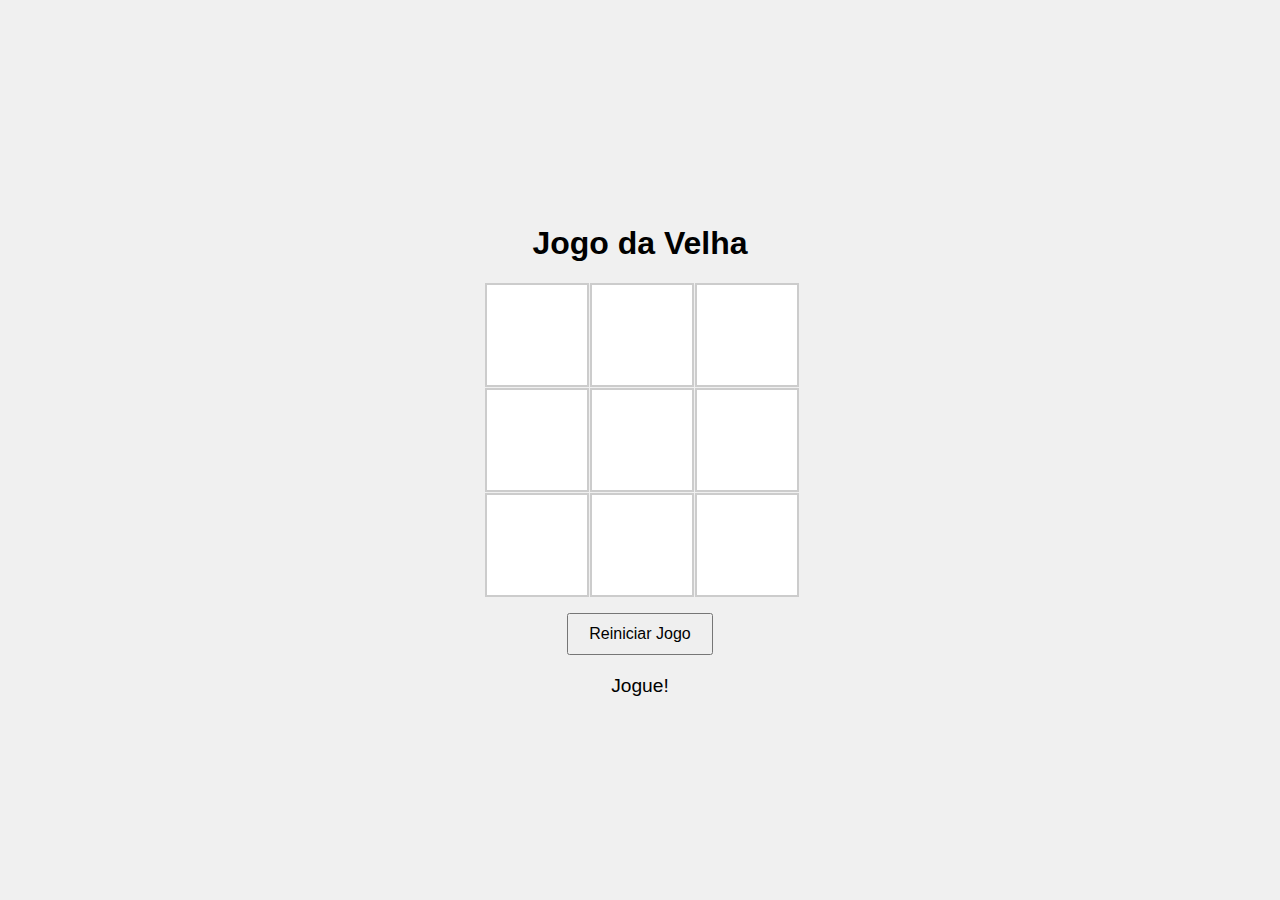
<file: public/Jogo/index.html>
<!DOCTYPE html>
<html lang="en">
<head>
    <meta charset="UTF-8">
    <meta name="viewport" content="width=device-width, initial-scale=1.0">
    <title>Jogo da Velha</title>
    <link rel="stylesheet" href="style.css">
</head>
<body>
    <div class="container">
        <h1>Jogo da Velha</h1>
        <div class="game-board" id="game-board">
            <div class="cell" data-cell></div>
            <div class="cell" data-cell></div>
            <div class="cell" data-cell></div>
            <div class="cell" data-cell></div>
            <div class="cell" data-cell></div>
            <div class="cell" data-cell></div>
            <div class="cell" data-cell></div>
            <div class="cell" data-cell></div>
            <div class="cell" data-cell></div>
        </div>
        <button id="resetButton">Reiniciar Jogo</button>
        <div class="status" id="status">Jogue!</div>
    </div>
    <script src="../Jogo/index.js"></script>
</body>
</html>
</file>
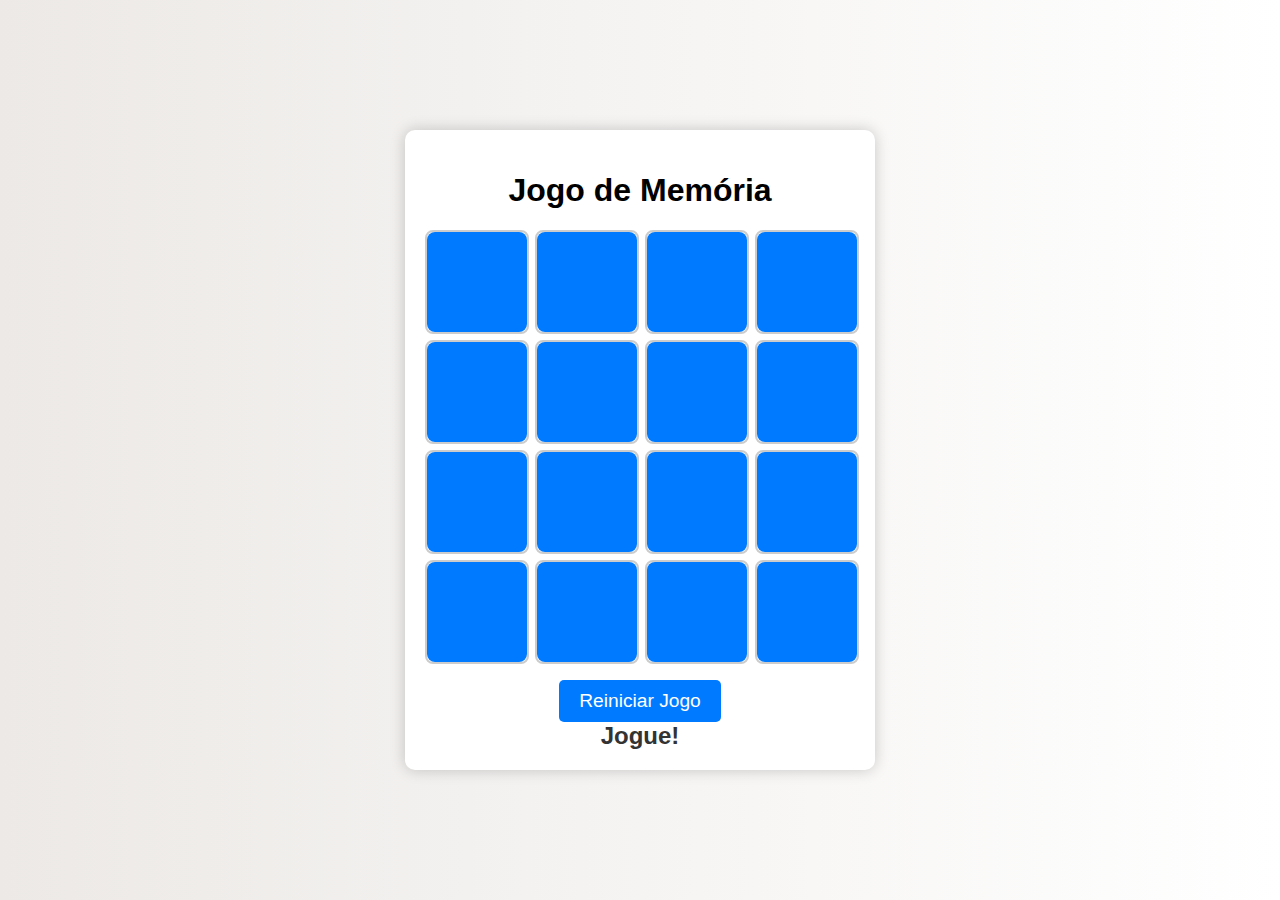
<file: public/Jogo2/index.html>
<!DOCTYPE html>
<html lang="en">
<head>
    <meta charset="UTF-8">
    <meta name="viewport" content="width=device-width, initial-scale=1.0">
    <title>Jogo de Memória</title>
    <link rel="stylesheet" href="style.css">
</head>
<body>
    <div class="game-container">
        <h1>Jogo de Memória</h1>
        <div class="game-board" id="game-board"></div>
        <button id="resetButton">Reiniciar Jogo</button>
        <div class="status" id="status">Jogue!</div>
    </div>
    <script src="../Jogo2/index.js"></script>
</body>
</html>
</file>
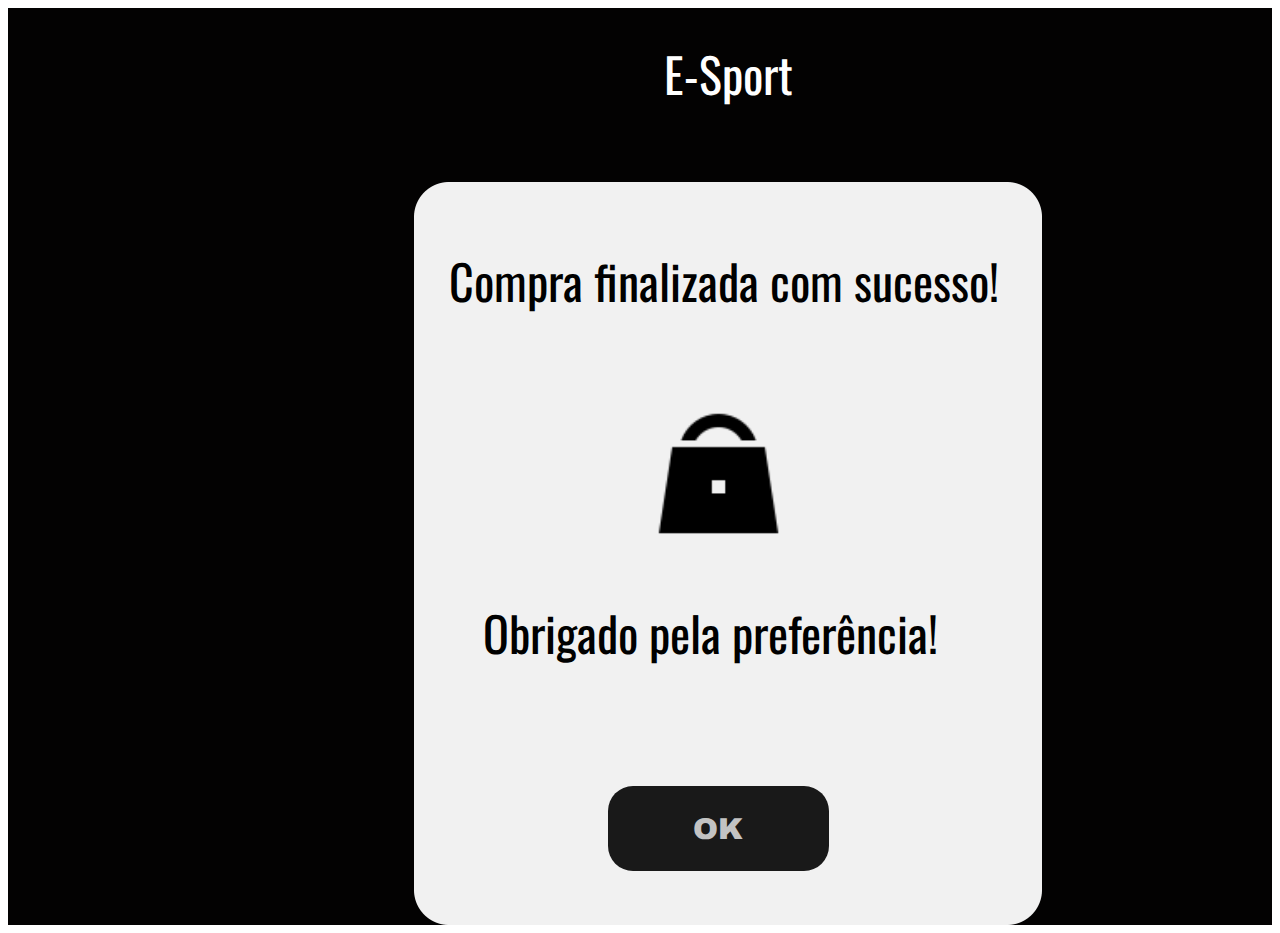
<file: public/Loja_Esport/Tela de compra/index.html>
<!DOCTYPE html>
<html lang="PT">

<head>
  <meta charset="UTF-8" />
  <meta name="viewport" content="width=device-width, initial-scale=1.0" />
  <title>Tela de Compra</title>
  <link rel="stylesheet" href="https://fonts.googleapis.com/css2?family=Oxygen:wght@700&display=swap" />
  <link rel="stylesheet" href="https://fonts.googleapis.com/css2?family=Oswald:wght@400&display=swap" />
  <link rel="stylesheet" href="https://fonts.googleapis.com/css2?family=Archivo:wght@900&display=swap" />
  <link rel="stylesheet" href="index.css" />
</head>

<body>
  <div class="main-container">
    <span class="e-sport">E-Sport</span>
    <div class="flex-row-b">
      <div class="nba-logo">
        <div class="vector"></div>
      </div>
      <span class="nba">NBA</span>
      <div class="rectangle">
        <span class="success-message">Compra finalizada com sucesso!</span>
        <div class="red-purse"></div>
        <span class="thank-you">Obrigado pela preferência!</span>
        <button class="rectangle-button">
          <a href="../TelaOFC/index.html">
          <span class="ok-span">OK</span>
        </a>
        </button>
      </div>
    </div>
  </div>
</body>

</html>
</file>
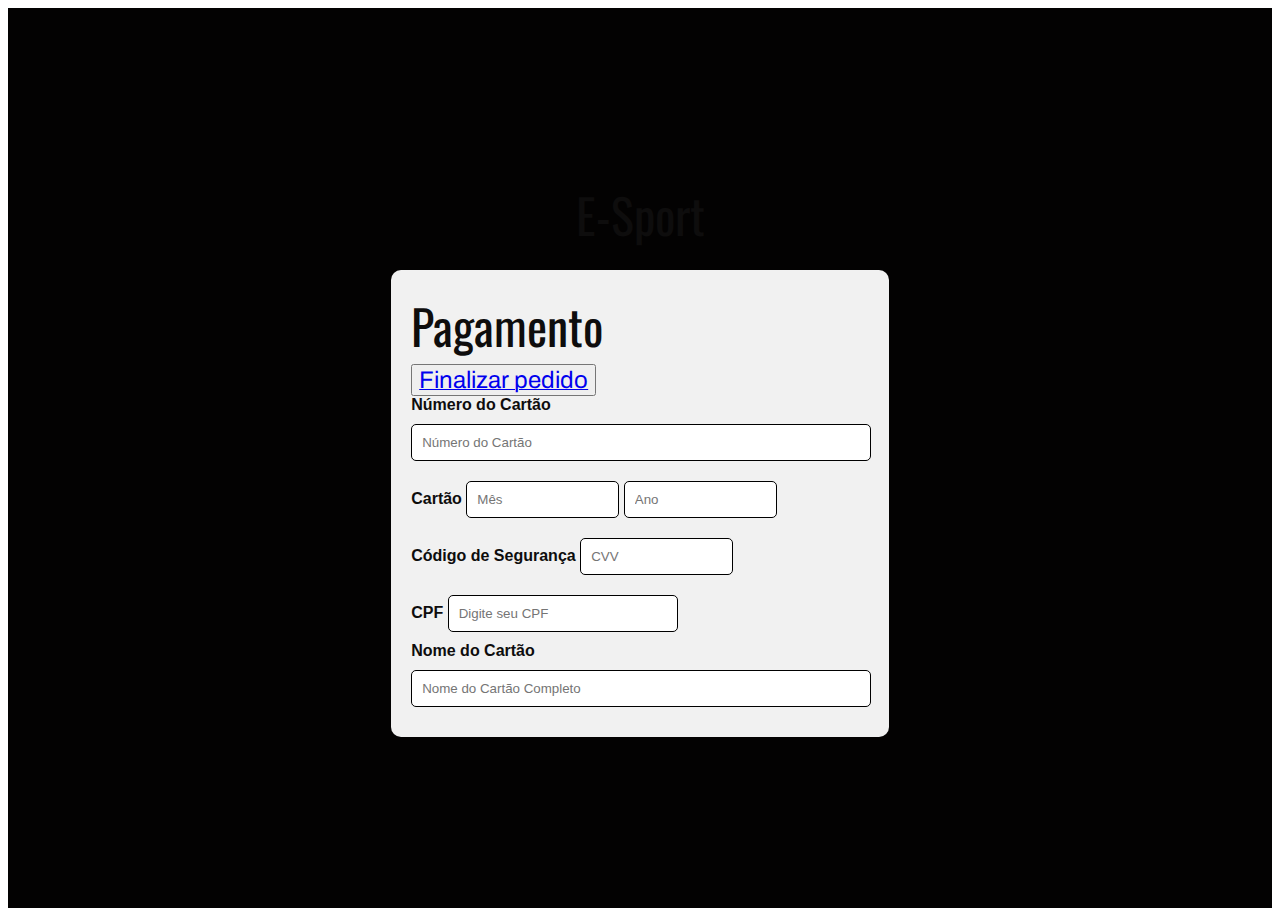
<file: public/Loja_Esport/Tela de pagamento-l/index.html>
<!DOCTYPE html>
<html lang="en">

<head>
    <meta charset="UTF-8" />
    <meta name="viewport" content="width=device-width, initial-scale=1.0" />
    <title>Tela de Pagamento</title>
    <link rel="stylesheet" href="https://fonts.googleapis.com/css2?family=Oxygen:wght@700&display=swap" />
    <link rel="stylesheet" href="https://fonts.googleapis.com/css2?family=Oswald:wght@400&display=swap" />
    <link rel="stylesheet" href="https://fonts.googleapis.com/css2?family=Mukta:wght@275;700&display=swap" />
    <link rel="stylesheet" href="https://fonts.googleapis.com/css2?family=Archivo:wght@900&display=swap" />
    <link rel="stylesheet" href="index.css" />
</head>

<body>
    <div class="main-container">
        <span class="e-sport">E-Sport</span>
        <div class="flex-row-ccc">
            <div class="rectangle">
                <div class="flex-row-f">
                    <span class="pagamento">Pagamento</span>
                    <span class="pagamento-cartao-credito"></span>
                    <div class="vector-1"></div>
                </div>
                <button class="rectangle-2">
                    <a href="../Tela de compra/index.html">
                        <span class="finalizar-pedido">Finalizar pedido</span>
                    </a>


                </button>
                <div class="flex-row-f-3">
                    <div class="line"></div>
                    <div class="line-4"></div>
                    <div class="line-5"></div>
                    <div class="rectangle-6">
                        <span class="numero-do-cartao"> <strong> Número do Cartão </strong></span>
                        <input type="text" class="input-cartao" placeholder="Número do Cartão">
                    </div>
                    <div class="b-a-bdfe"></div>
                    <span class="data-validade-cartao"><strong> Cartão </strong> </span>
                    <input type="text" class="input-mes" placeholder="Mês" maxlength="2">
                    <input type="text" class="input-ano" placeholder="Ano" maxlength="2">
                    <br>
                    <span class="codigo-seguranca"><strong> Código de Segurança </strong></span>
                    <input type="text" class="input-cvv" placeholder="CVV" maxlength="3">
                    <br>
                    <span class="cpf"><strong> CPF </strong></span>
                    <input type="text" class="input-cpf" placeholder="Digite seu CPF">
                </div>
                <div class="flex-row-fcca">
                    <span class="nome-cartao"> <strong> Nome do Cartão </strong> </span>
                    <input type="text" class="input-nome-cartao" placeholder="Nome do Cartão Completo">
                </div>
                <div class="flex-row-bb">

                    </button>
                </div>
            </div>
        </div>
    </div>
</body>

</html>
</file>
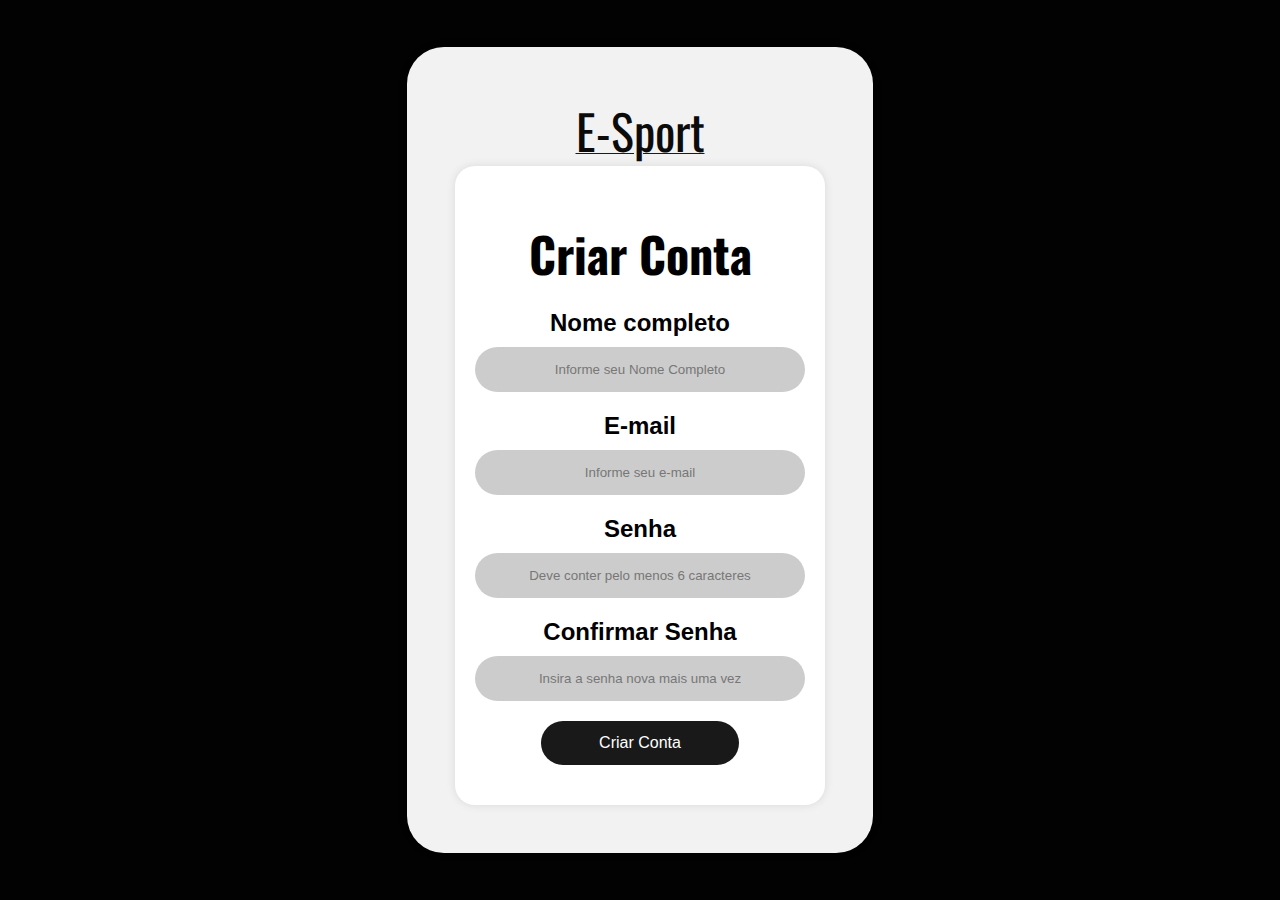
<file: public/Loja_Esport/TelaCriarConta/index.html>
<!DOCTYPE html>

<html lang="PT">

<head>

  <meta charset="UTF-8" />

  <meta name="viewport" content="width=device-width, initial-scale=1.0" />

  <title>Tela de Criar Conta</title>

  <link rel="stylesheet" href="https://fonts.googleapis.com/css2?family=Oxygen:wght@700&display=swap" />

  <link rel="stylesheet" href="https://fonts.googleapis.com/css2?family=Oswald:wght@400&display=swap" />

  <link rel="stylesheet" href="https://fonts.googleapis.com/css2?family=Mukta:wght@275&display=swap" />

  <link rel="stylesheet" href="https://fonts.googleapis.com/css2?family=Archivo:wght@900&display=swap" />

  <link rel="stylesheet" href="index.css" />

</head>

<body>

  <div class="container">

    <a href="../TelaOFC/index.html">

      <span class="e-sport">E-Sport</span>

    </a>

    <div class="form-container">

      <h1>Criar Conta</h1>

      <label for="fullname">Nome completo</label>

      <input type="text" id="fullname" name="fullname" placeholder="Informe seu Nome Completo" />

      <label for="email">E-mail</label>

      <input type="email" id="email" name="email" placeholder="Informe seu e-mail" />

      <label for="password">Senha</label>

      <input type="password" id="password" name="password" placeholder="Deve conter pelo menos 6 caracteres" />

      <label for="confirm-password">Confirmar Senha</label>

      <input type="password" id="confirm-password" name="confirm-password"
        placeholder="Insira a senha nova mais uma vez" />

      <br>
      <a href="../TelaLogin/index.html"> 
      <button class="submit-button" onclick="register()">Criar Conta</button>
    </a>
    </div>

  </div>

  <script>

    function register() {

      const fullname = document.getElementById('fullname').value;

      const email = document.getElementById('email').value;

      const password = document.getElementById('password').value;

      const confirmPassword = document.getElementById('confirm-password').value;

      if (password !== confirmPassword) {

        alert('As senhas não coincidem!');

        return;

      }

      fetch('/register', {

        method: 'POST',

        headers: {

          'Content-Type': 'application/json',

        },

        body: JSON.stringify({ name: fullname, email, passwordHash: password, token: '' }),

      })

        .then(response => response.json())

        .then(data => {

          if (data.message === 'Usuário registrado com sucesso') {

            alert('Usuário registrado com sucesso');

            // Redirecionar para a página de login ou outra página

          } else {

            alert(data.message || 'Erro ao registrar');

          }

        })

        .catch((error) => {

          console.error('Erro:', error);

        });

    }

  </script>

</body>

</html>
</file>
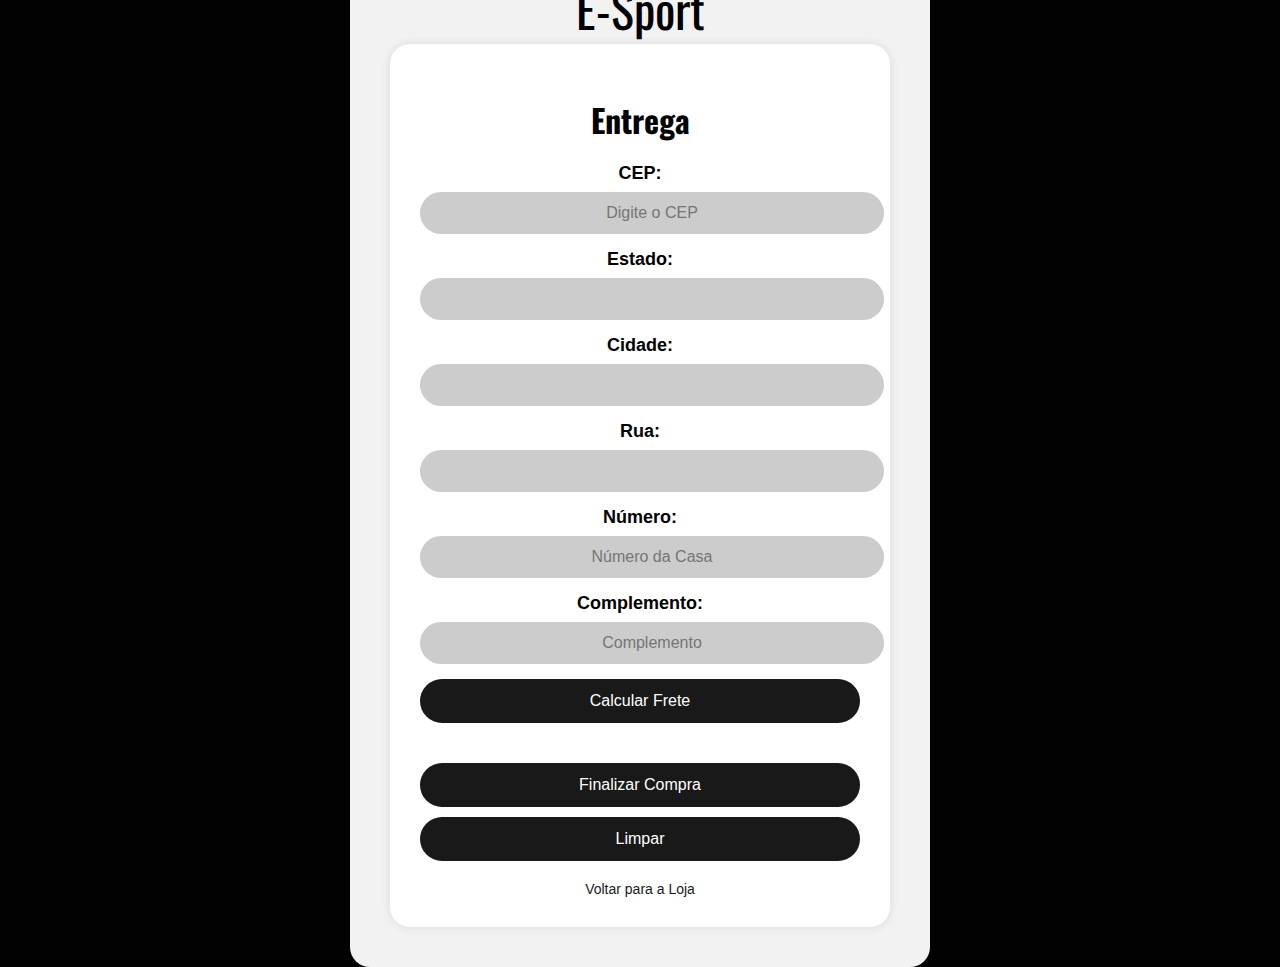
<file: public/Loja_Esport/TelaDadosEntrega/index.html>
<!DOCTYPE html>
<html lang="en">
<head>
  <meta charset="UTF-8">
  <meta name="viewport" content="width=device-width, initial-scale=1.0">
  <title>Entrega</title>
  <link rel="stylesheet" href="https://fonts.googleapis.com/css2?family=Oswald:wght@400&display=swap">
  <style>
    body {
      font-family: Arial, sans-serif;
      background-color: #030202;
      display: flex;
      justify-content: center;
      align-items: center;
      height: 100vh;
      margin: 0;
      color: #fff;
    }

    .container {
      text-align: center;
      background-color: #f2f2f2;
      padding: 40px;
      border-radius: 20px;
      box-shadow: 0 0 10px rgba(0, 0, 0, 0.1);
      max-width: 500px;
      width: 90%;
      margin: 20px;
    }

    .e-sport {
      font-family: 'Oswald', sans-serif;
      font-size: 48px;
      color: #000000;
      margin-bottom: 20px;
    }

    .form-container {
      background-color: #fff;
      padding: 30px;
      border-radius: 20px;
      box-shadow: 0 0 10px rgba(0, 0, 0, 0.1);
    }

    .form-container h1 {
      font-family: 'Oswald', sans-serif;
      font-size: 32px;
      color: #000;
      margin-bottom: 20px;
    }

    .form-container label {
      display: block;
      font-weight: bold;
      font-size: 18px;
      margin-bottom: 8px;
      color: #000;
    }

    .form-container input[type="text"] {
      width: 100%;
      padding: 12px;
      margin-bottom: 15px;
      border: none;
      border-radius: 30px;
      background-color: #ccc;
      text-align: center;
      font-size: 16px;
    }

    .form-buttons {
      display: flex;
      flex-direction: column;
      gap: 10px;
      margin-top: 20px;
    }

    .submit-button,
    .reset-button,
    .calculate-freight {
      width: 100%;
      height: 44px;
      cursor: pointer;
      background: #191919;
      border: none;
      border-radius: 25px;
      color: #fff;
      font-size: 16px;
    }

    .calculate-freight {
      margin-bottom: 20px;
    }

    .back-to-shop {
      display: block;
      margin-top: 20px;
      color: #191919;
      text-decoration: none;
      font-size: 14px;
    }

    .freight-value {
      font-size: 24px;
      color: #000;
      margin-top: 10px;
    }

    .error-message {
      color: red;
      font-size: 16px;
      margin-top: 10px;
    }

    @media (max-width: 600px) {
      .container {
        padding: 20px;
      }

      .form-container h1 {
        font-size: 28px;
      }

      .form-container label {
        font-size: 16px;
      }

      .form-container input[type="text"] {
        padding: 10px;
        font-size: 14px;
      }

      .submit-button,
      .reset-button,
      .calculate-freight {
        font-size: 14px;
      }

      .freight-value {
        font-size: 20px;
      }
    }
  </style>
</head>

<body>
  <div class="container">
    <span class="e-sport">E-Sport</span>
    <div class="form-container">
      <h1>Entrega</h1>
      <form id="delivery-form">
        <label for="cep">CEP:</label>
        <input type="text" id="cep" name="cep" placeholder="Digite o CEP" required>

        <label for="estado">Estado:</label>
        <input type="text" id="estado" name="estado" readonly>

        <label for="cidade">Cidade:</label>
        <input type="text" id="cidade" name="cidade" readonly>

        <label for="rua">Rua:</label>
        <input type="text" id="rua" name="rua" readonly>

        <label for="numero">Número:</label>
        <input type="text" id="numero" name="numero" placeholder="Número da Casa" required>

        <label for="complemento">Complemento:</label>
        <input type="text" id="complemento" name="complemento" placeholder="Complemento" required>

        <button type="button" class="calculate-freight" onclick="calculateFreight()">Calcular Frete</button>

        <div id="freight-value" class="freight-value"></div>

        <div class="form-buttons">
          <button type="submit" class="submit-button">Finalizar Compra</button>
          <button type="reset" class="reset-button">Limpar</button>
        </div>

        <div id="error-message" class="error-message"></div>
      </form>
      <a href="index.html" class="back-to-shop">Voltar para a Loja</a>
    </div>
  </div>

  <script>
    document.getElementById('cep').addEventListener('blur', function () {
      const cep = this.value.replace(/\D/g, '');
      if (cep.length === 8) {
        fetch(`https://viacep.com.br/ws/${cep}/json/`)
          .then(response => response.json())
          .then(data => {
            if (!('erro' in data)) {
              document.getElementById('estado').value = data.uf;
              document.getElementById('cidade').value = data.localidade;
              document.getElementById('rua').value = data.logradouro;
            } else {
              alert('CEP não encontrado.');
            }
          })
          .catch(error => {
            console.error('Erro ao buscar CEP:', error);
            alert('Erro ao buscar CEP. Tente novamente.');
          });
      } else {
        alert('CEP inválido.');
      }
    });

    function calculateFreight() {
      const estado = document.getElementById('estado').value.toUpperCase();
      let freight = 0;

      switch (estado) {
        case 'SP':
        case 'RJ':
        case 'ES':
        case 'MG':
          freight = 40; // Sudeste
          break;
        case 'AM':
        case 'PA':
        case 'MA':
        case 'MT':
        case 'RO':
        case 'RR':
        case 'AP':
          freight = 70; // Norte
          break;
        case 'BA':
        case 'SE':
        case 'AL':
        case 'PB':
        case 'PE':
        case 'RN':
          freight = 50; // Nordeste
          break;
        case 'GO':
        case 'MS':
        case 'DF':
        case 'MT':
          freight = 60; // Centro-Oeste
          break;
        case 'PR':
        case 'SC':
        case 'RS':
          freight = 50; // Sul
          break;
        default:
          freight = 0;
          break;
      }

      document.getElementById('freight-value').innerText = `Valor do Frete: R$ ${freight.toFixed(2)}`;
    }

    document.getElementById('delivery-form').addEventListener('submit', function (e) {
      e.preventDefault();

      const cep = document.getElementById('cep').value.trim();
      const estado = document.getElementById('estado').value.trim();
      const cidade = document.getElementById('cidade').value.trim();
      const rua = document.getElementById('rua').value.trim();
      const numero = document.getElementById('numero').value.trim();
      const complemento = document.getElementById('complemento').value.trim();

      if (!cep || !estado || !cidade || !rua || !numero || !complemento) {
        document.getElementById('error-message').innerText = 'Todos os campos obrigatórios devem ser preenchidos.';
        return;
      }

      document.getElementById('error-message').innerText = '';
      // Aqui você pode adicionar a lógica para finalizar a compra
      alert('Compra finalizada com sucesso!');
    });
  </script>
</body>
</html>
</file>
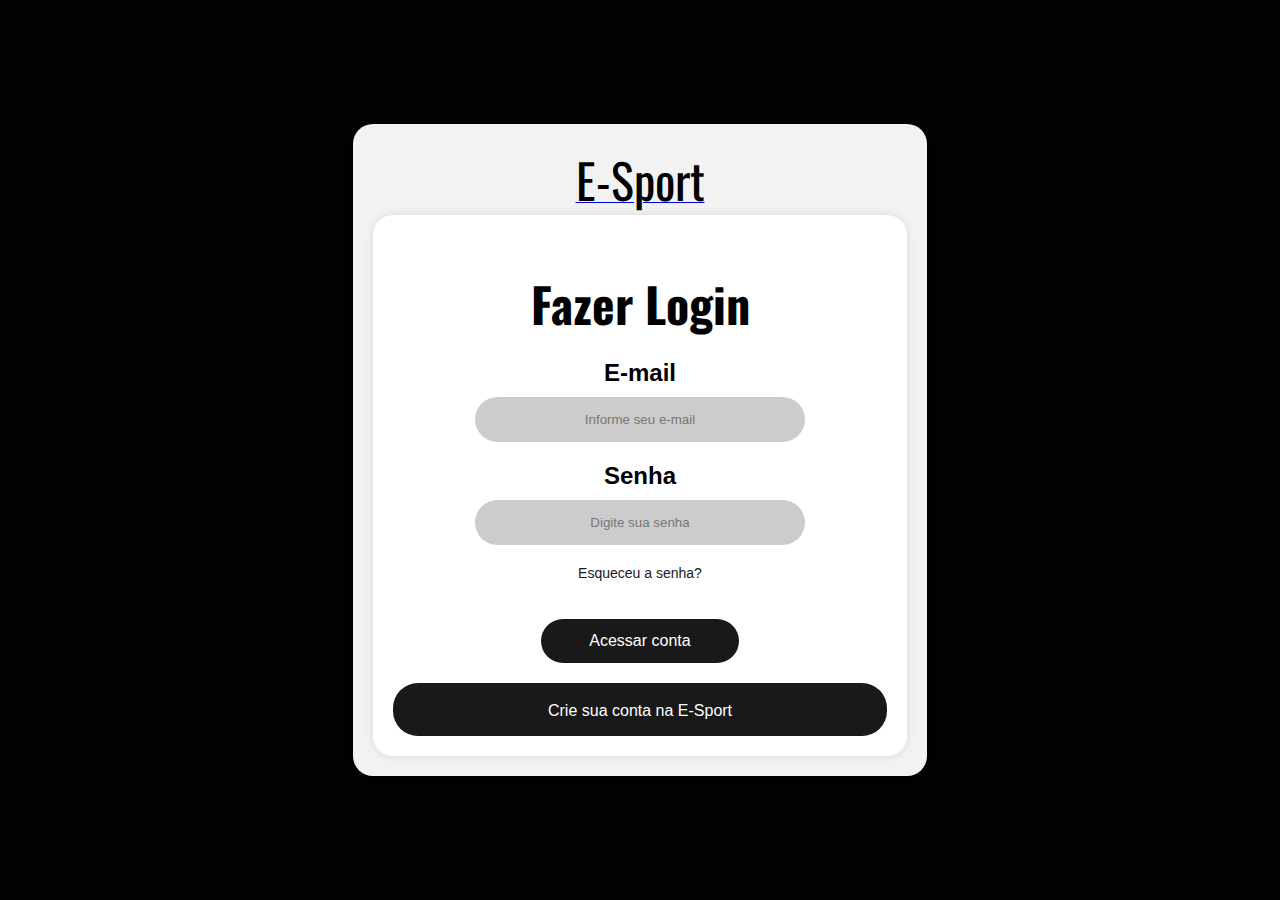
<file: public/Loja_Esport/TelaLogin/index.html>
<!DOCTYPE html>
<html lang="en">
<head>
<meta charset="UTF-8" />
<meta name="viewport" content="width=device-width, initial-scale=1.0" />
<title>Tela de Login</title>
<link rel="stylesheet" href="https://fonts.googleapis.com/css2?family=Oxygen:wght@700&display=swap" />
<link rel="stylesheet" href="https://fonts.googleapis.com/css2?family=Oswald:wght@400&display=swap" />
<link rel="stylesheet" href="https://fonts.googleapis.com/css2?family=Mukta:wght@275&display=swap" />
<link rel="stylesheet" href="https://fonts.googleapis.com/css2?family=Archivo:wght@900&display=swap" />
<link rel="stylesheet" href="index.css" />
</head>
<body>
<div class="container">
<a href="../TelaOFC/index.html">
<span class="e-sport">E-Sport</span>
</a>
<div class="form-container">
<h1>Fazer Login</h1>
<label for="email">E-mail</label>
<input type="email" id="email" name="email" placeholder="Informe seu e-mail" />
 
        <label for="password">Senha</label>
<input type="password" id="password" name="password" placeholder="Digite sua senha" />
 
        <a href="../TelaRecupSenha/index.html" class="forgot-password">Esqueceu a senha?</a>
<br>
<a href="../TelaOFC/index.html">
<button class="submit-button" onclick="login()">Acessar conta</button> <br>
</a>
<button class="create-account">
<a href="../TelaCriarConta/index.html">Crie sua conta na E-Sport</a>
</button>
</div>
</div>
 
    <script>
      function login() {
        const email = document.getElementById('email').value;
        const password = document.getElementById('password').value;
 
        fetch('/login', {
          method: 'POST',
          headers: {
            'Content-Type': 'application/json',
          },
          body: JSON.stringify({ email, password }),
        })
          .then(response => response.json())
          .then(data => {
            if (data.message === 'Login bem-sucedido') {
              alert('Login bem-sucedido');
              // Redirecionar para a página de usuário ou dashboard
            } else {
              alert('Credenciais inválidas');
            }
          })
          .catch((error) => {
            console.error('Erro:', error);
          });
      }
</script>
</body>
</html>
</file>
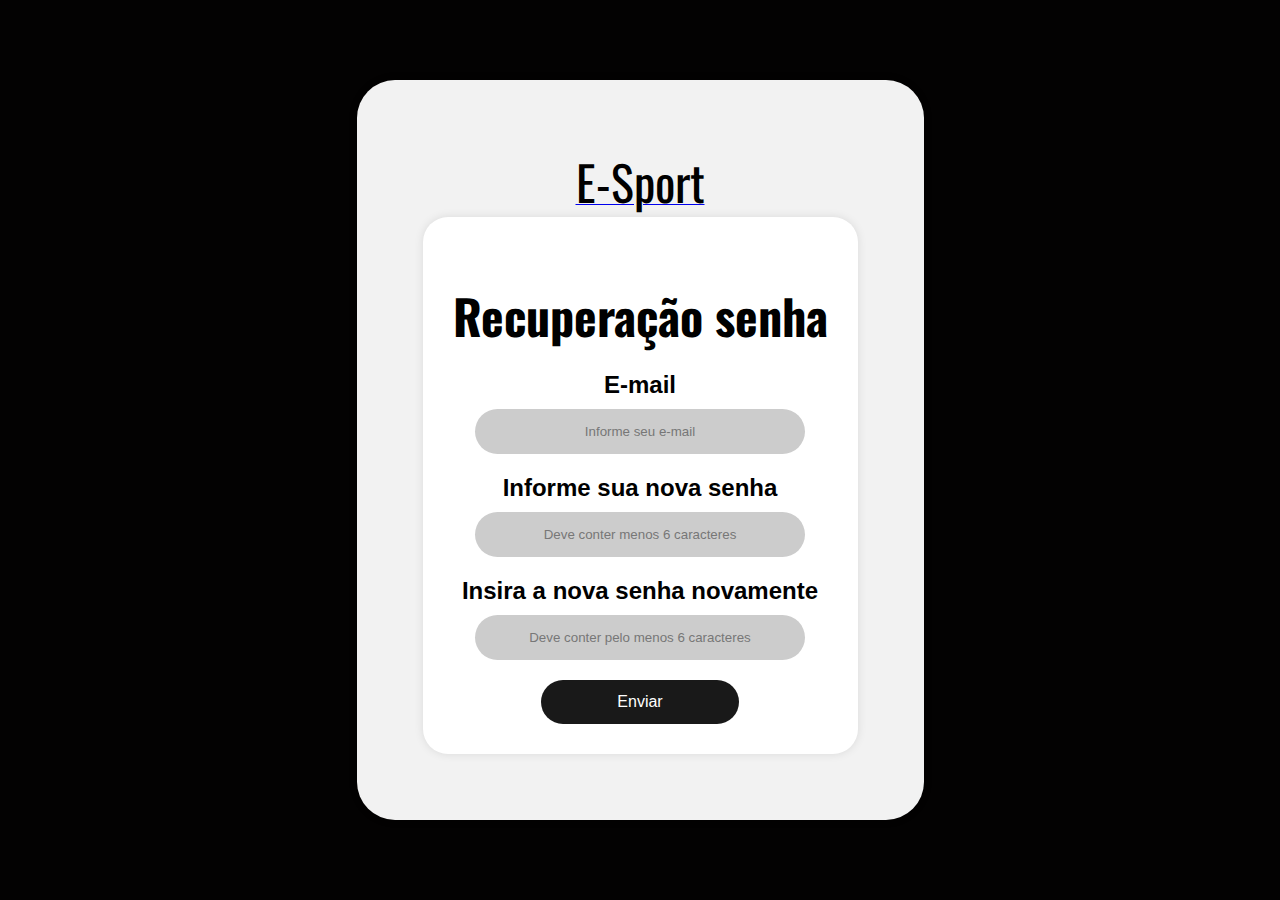
<file: public/Loja_Esport/TelaRecupSenha/index.html>
<!DOCTYPE html>
<html lang="PT-BR">
<head>
    <meta charset="UTF-8">
    <meta name="viewport" content="width=device-width, initial-scale=1.0">
    <title>Recuperação de Senha</title>
    <link rel="stylesheet" href="https://fonts.googleapis.com/css2?family=Oxygen:wght@700&display=swap">
    <link rel="stylesheet" href="https://fonts.googleapis.com/css2?family=Oswald:wght@400&display=swap">
    <link rel="stylesheet" href="https://fonts.googleapis.com/css2?family=Mukta:wght@275&display=swap">
    <link rel="stylesheet" href="https://fonts.googleapis.com/css2?family=Archivo:wght@900&display=swap">
    <link rel="stylesheet" href="index.css">
</head>
<body>
    <div class="container">
        <a href="../TelaOFC/index.html">
            <span class="e-sport">E-Sport</span>
        </a>
        <div class="form-container">
            <h1>Recuperação senha</h1>
            <label for="email">E-mail</label>
            <input type="email" id="email" name="email" placeholder="Informe seu e-mail">

            <br>
            <label for="new-password">Informe sua nova senha</label> 
            <input type="password" id="new-password" name="new-password" placeholder="Deve conter menos 6 caracteres">
            <br>

            <label for="confirm-password">Insira a nova senha novamente</label> 
            <input type="password" id="confirm-password" name="confirm-password" placeholder="Deve conter pelo menos 6 caracteres">
            <br>
            <a href="../TelaLogin/index.html"> 
            <button class="submit-button">Enviar</button>
          </a>
        </div>
    </div>
</body>
</html>
</file>
<file: public/Jogo/style.css>
/* Estilos gerais */
body {
    font-family: Arial, sans-serif;
    display: flex;
    justify-content: center;
    align-items: center;
    height: 100vh;
    background-color: #f0f0f0;
    margin: 0;
}

/* Container do jogo */
.container {
    text-align: center;
}

/* Estilo do tabuleiro */
.game-board {
    display: grid;
    grid-template-columns: repeat(3, 100px);
    grid-template-rows: repeat(3, 100px);
    gap: 5px;
    margin-bottom: 20px;
}

/* Estilo das células */
.cell {
    width: 100px;
    height: 100px;
    background-color: #fff;
    border: 2px solid #ccc;
    display: flex;
    align-items: center;
    justify-content: center;
    font-size: 2em;
    cursor: pointer;
}

/* Estilo do botão de reiniciar */
#resetButton {
    padding: 10px 20px;
    font-size: 1em;
    cursor: pointer;
}

/* Estilo do status */
.status {
    font-size: 1.2em;
    margin-top: 20px;
}
</file>
<file: public/Jogo2/style.css>
/* Estilos gerais */
body {
    font-family: Arial, sans-serif;
    display: flex;
    justify-content: center;
    align-items: center;
    height: 100vh;
    background: linear-gradient(to right, #ece9e6, #ffffff);
    margin: 0;
}

/* Container do jogo */
.game-container {
    text-align: center;
    background-color: #ffffff;
    padding: 20px;
    border-radius: 10px;
    box-shadow: 0 0 15px rgba(0, 0, 0, 0.2);
}

/* Estilo do tabuleiro */
.game-board {
    display: grid;
    grid-template-columns: repeat(4, 100px);
    grid-template-rows: repeat(4, 100px);
    gap: 10px;
    margin-bottom: 20px;
    perspective: 1000px; /* Para adicionar profundidade à animação */
}

/* Estilo das cartas */
.card {
    width: 100px;
    height: 100px;
    background-color: #fff;
    border: 2px solid #ccc;
    border-radius: 8px;
    display: flex;
    align-items: center;
    justify-content: center;
    position: relative;
    cursor: pointer;
    transform-style: preserve-3d; /* Habilita a perspectiva 3D */
    transition: transform 0.5s;
}

/* Estilo do verso da carta */
.card::before {
    content: '';
    position: absolute;
    top: 0;
    left: 0;
    width: 100%;
    height: 100%;
    background-color: #007bff;
    border-radius: 8px;
    transition: background-color 0.5s;
}

/* Estilo do texto da carta */
.card .card-text {
    position: absolute;
    font-size: 2em;
    color: #007bff;
    display: none;
}

/* Carta virada - mostra o texto */
.card.flipped {
    transform: rotateY(180deg);
}

/* Carta virada - mostra o verso */
.card.flipped::before {
    background-color: #fff;
}

/* Status do jogo */
.status {
    font-size: 1.5em;
    font-weight: bold;
    color: #333;
}

/* Estilo do botão de reiniciar */
#resetButton {
    padding: 10px 20px;
    font-size: 1.2em;
    cursor: pointer;
    background-color: #007bff;
    color: #fff;
    border: none;
    border-radius: 5px;
    transition: background-color 0.3s;
}

#resetButton:hover {
    background-color: #0056b3;
}

/* Adiciona uma borda sutil quando a carta está em estado de combinação */
.card.matched {
    border-color: #28a745;
    background-color: #d4edda;
}

/* Animação para as cartas que não combinam */
.card.unflip {
    animation: shake 0.5s;
}

/* Animação de sacudida para as cartas que não combinam */
@keyframes shake {
    0% { transform: rotateY(0deg); }
    25% { transform: rotateY(10deg); }
    50% { transform: rotateY(-10deg); }
    75% { transform: rotateY(10deg); }
    100% { transform: rotateY(0deg); }
}
</file>
<file: public/Loja_Esport/Tela de compra/index.css>
:root {
  --default-font-family: -apple-system, BlinkMacSystemFont, "Segoe UI", Roboto,
    Ubuntu, "Helvetica Neue", Helvetica, Arial, "PingFang SC",
    "Hiragino Sans GB", "Microsoft Yahei UI", "Microsoft Yahei",
    "Source Han Sans CN", sans-serif;
}

.main-container {
  overflow: hidden;
}

.main-container,
.main-container * {
  box-sizing: border-box;
}

input,
select,
textarea,
button {
  outline: 0;
}

.main-container {
  position: relative;
  width: 100%;
  height: 100%;
  margin: 0 auto;
  font-size: 0px;
  background: #030202;
  overflow: hidden;
}
.e-sport {
  display: flex;
  align-items: flex-start;
  justify-content: center;
  position: relative;
  width: 264px;
  height: 71px;
  margin: 30px 0 0 588px;
  color: #ffffff;
  font-family: Oswald, var(--default-font-family);
  font-size: 48px;
  font-weight: 400;
  line-height: 71px;
  text-align: center;
  white-space: nowrap;
  z-index: 3;
}
.flex-row-b {
  position: relative;
  width: 3423px;
  height: 816px;
  margin: 0 0 0 406px;
  z-index: 4;
}
.nba-logo {
  position: absolute;
  width: 141px;
  height: 94px;
  top: 0;
  left: 3189px;
  z-index: 1;
  overflow: hidden;
}
.vector {
  position: relative;
  width: 62.216px;
  height: 94px;
  margin: 0 0 0 39.392px;
  background: url(./assets/images/8da2680c-f9d3-4b4c-875b-8df6c5eff222.png)
    no-repeat center;
  background-size: 100% 100%;
  z-index: 2;
}
.nba {
  display: flex;
  align-items: flex-start;
  justify-content: flex-start;
  position: absolute;
  height: 39px;
  top: 19px;
  left: 3302px;
  color: #ffffff;
  font-family: Oxygen, var(--default-font-family);
  font-size: 36px;
  font-weight: 700;
  line-height: 39px;
  text-align: left;
  white-space: nowrap;
}
.rectangle {
  position: absolute;
  width: 628px;
  height: 743px;
  top: 73px;
  left: 0;
  font-size: 0px;
  background: url(./assets/images/a2cf7070-5da6-44ac-b8ab-a450ced3c1c1.png)
    no-repeat center;
  background-size: cover;
  z-index: 4;
}
.success-message {
  display: block;
  position: relative;
  height: 57px;
  margin: 70px 0 0 35px;
  color: #000000;
  font-family: Oswald, var(--default-font-family);
  font-size: 48px;
  font-weight: 400;
  line-height: 57px;
  text-align: left;
  white-space: nowrap;
  z-index: 6;
}
.red-purse {
  position: relative;
  width: 159px;
  height: 188px;
  margin: 70px 0 0 225px;
  background: url(./assets/images/205529c2f99c637c4c0df08271faddb24477a256.png)
    no-repeat center;
  background-size: contain;
  z-index: 7;
}
.thank-you {
  display: block;
  position: relative;
  height: 57px;
  margin: 37px 0 0 69px;
  color: #000000;
  font-family: Oswald, var(--default-font-family);
  font-size: 48px;
  font-weight: 400;
  line-height: 57px;
  text-align: left;
  white-space: nowrap;
  z-index: 5;
}
.rectangle-button {
  position: relative;
  width: 221px;
  height: 85px;
  margin: 125px 0 0 194px;
  cursor: pointer;
  background: #191919;
  border: none;
  z-index: 8;
  border-radius: 25px;
}
.ok-span {
  display: flex;
  align-items: flex-start;
  justify-content: center;
  position: absolute;
  width: 214px;
  height: 32px;
  top: 27px;
  left: 3px;
  color: #c3c3c3;
  font-family: Archivo, var(--default-font-family);
  font-size: 30px;
  font-weight: 900;
  line-height: 32px;
  text-align: center;
  white-space: nowrap;
  z-index: 9;
}
</file>
<file: public/Loja_Esport/Tela de pagamento-l/index.css>
:root {
  --default-font-family: -apple-system, BlinkMacSystemFont, "Segoe UI", Roboto,
  Ubuntu, "Helvetica Neue", Helvetica, Arial, "PingFang SC",
  "Hiragino Sans GB", "Microsoft Yahei UI", "Microsoft Yahei",
  "Source Han Sans CN", sans-serif;
}

.main-container {
  overflow: hidden;
  width: 100%;
  height: 100vh;
  background: #030202;
  display: flex;
  flex-direction: column;
  align-items: center;
  justify-content: center;
  color: #0e0d0d;
  font-family: var(--default-font-family);
}

.e-sport {
  font-size: 48px;
  font-family: Oswald, var(--default-font-family);
  margin-bottom: 20px;
}

.flex-row-ccc {
  display: flex;
  align-items: center;
  justify-content: center;
  width: 100%;
}

.rectangle {
  background: url(./assets/images/e03cc7cb-2427-4f6d-ac84-6fa0a9936ef5.png) no-repeat center;
  background-size: cover;
  padding: 20px;
  border-radius: 10px;
}

.pagamento {
  font-size: 48px;
  font-family: Oswald, var(--default-font-family);
}

.pagamento-cartao-credito {
  font-size: 32px;
  font-family: Mukta, var(--default-font-family);
}

.finalizar-pedido {
  font-size: 24px;
  font-family: Archivo, var(--default-font-family);
}

.input-cartao, .input-mes, .input-ano, .input-cvv, .input-cpf, .input-nome-cartao {
  width: 100%;
  padding: 10px;
  margin: 10px 0;
  border: 1px solid #000000;
  border-radius: 5px;
}

.input-cartao, .input-nome-cartao {
  width: calc(100% - 20px);
}

.input-mes, .input-ano, .input-cvv {
  width: calc(33% - 20px);
}

.input-cpf {
  width: calc(50% - 20px);
}

.rectangle-d {
  padding: 10px 20px;
  border: 1px solid #ccc;
  border-radius: 5px;
  cursor: pointer;
}

.opcoes-parcelamento {
  font-size: 16px;
  font-family: Mukta, var(--default-font-family);
}
</file>
<file: public/Loja_Esport/TelaCriarConta/index.css>
body {
  font-family: Arial, sans-serif;
  background-color: #030202;
  display: flex;
  justify-content: center;
  align-items: center;
  height: 100vh;
  margin: 0;
  color: #fff;
}

.container {
  text-align: center;
  background-color: #f2f2f2;
  padding: 48px;
  border-radius: 37px;
  box-shadow: 0 0 10px rgba(0, 0, 0, 0.1);
}

.e-sport {
  font-family: 'Oswald', sans-serif;
  font-size: 48px;
  color: #0c0b0b;
  margin-bottom: 20px;
}

.form-container {
  background-color: #fff;
  padding: 20px;
  border-radius: 20px;
  box-shadow: 0 0 10px rgba(0, 0, 0, 0.1);
}

.form-container h1 {
  font-family: 'Oswald', sans-serif;
  font-size: 48px;
  color: #000;
  margin-bottom: 20px;
}

.form-container label {
  display: block;
  font-weight: bold;
  font-size: 24px;
  margin-bottom: 10px;
  color: #000;
}

.form-container input[type="text"],
.form-container input[type="email"],
.form-container input[type="password"] {
  width: 300px;
  padding: 15px;
  margin-bottom: 20px;
  border: none;
  border-radius: 30px;
  background-color: #ccc;
  text-align: center;
}

.form-container input[type="text"]::placeholder,
.form-container input[type="email"]::placeholder,
.form-container input[type="password"]::placeholder {
  color: #777;
}

.submit-button {
  width: 198px;
  height: 44px;
  cursor: pointer;
  background: #191919;
  border: none;
  border-radius: 25px;
  color: #fff;
  font-size: 16px;
  margin-bottom: 20px;
}
</file>
<file: public/Loja_Esport/TelaLogin/index.css>
body {
  font-family: Arial, sans-serif;
  background-color: #030202;
  display: flex;
  justify-content: center;
  align-items: center;
  height: 100vh;
  margin: 0;
  color: #fff;
}

.container {
  text-align: center;
  background-color: #f2f2f2;
  padding: 20px;
  border-radius: 20px;
  box-shadow: 0 0 10px rgba(0, 0, 0, 0.1);
}

.e-sport {
  font-family: 'Oswald', sans-serif;
  font-size: 48px;
  color: #000000;
  margin-bottom: 20px;
}

.form-container {
  background-color: #fff;
  padding: 20px;
  border-radius: 20px;
  box-shadow: 0 0 10px rgba(0, 0, 0, 0.1);
}

.form-container h1 {
  font-family: 'Oswald', sans-serif;
  font-size: 48px;
  color: #000;
  margin-bottom: 20px;
}

.form-container label {
  display: block;
  font-weight: bold;
  font-size: 24px;
  margin-bottom: 10px;
  color: #000;
}

.form-container input[type="email"],
.form-container input[type="password"] {
  width: 300px;
  padding: 15px;
  margin-bottom: 20px;
  border: none;
  border-radius: 30px;
  background-color: #ccc;
  text-align: center;
}

.form-container input[type="email"]::placeholder,
.form-container input[type="password"]::placeholder {
  color: #777;
}

.forgot-password {
  display: block;
  margin-bottom: 20px;
  color: #191919;
  text-decoration: none;
  font-size: 14px;
}

.submit-button {
  width: 198px;
  height: 44px;
  cursor: pointer;
  background: #191919;
  border: none;
  border-radius: 25px;
  color: #fff;
  font-size: 16px;
  margin-bottom: 20px;
}

.create-account {
  width: 494px;
  height: 53px;
  cursor: pointer;
  background: #191919;
  border: none;
  border-radius: 25px;
  color: #fff;
  font-size: 16px;
}

.create-account a {
  color: #fff;
  text-decoration: none;
  display: block;
  height: 100%;
  line-height: 53px; /* Adjust this to vertically center the text */
}
</file>
<file: public/Loja_Esport/TelaRecupSenha/index.css>
body {
  font-family: Arial, sans-serif;
  background-color: #030202;
  display: flex;
  justify-content: center;
  align-items: center;
  height: 100vh;
  margin: 0;
  color: #fff;
}

.container {
  text-align: center;
  background-color: #f2f2f2;
  padding: 66px;
  border-radius: 38px;
  box-shadow: 0 0 10px rgba(0, 0, 0, 0.1);
}

.e-sport {
  font-family: 'Oswald', sans-serif;
  font-size: 48px;
  color: #000000;
  margin-bottom: 27px;
}

.form-container {
  background-color: #fff;
  padding: 30px;
  border-radius: 25px;
  box-shadow: 0 0 10px rgba(0, 0, 0, 0.1);
}

.form-container h1 {
  font-family: 'Oswald', sans-serif;
  font-size: 48px;
  color: #000;
  margin-bottom: 20px;
}

.form-container label {
  display: block;
  font-weight: bold;
  font-size: 24px;
  margin-bottom: 10px;
  color: #000;
}

.form-container input[type="email"],
.form-container input[type="password"] {
  width: 300px;
  padding: 15px;
  margin-bottom: 20px;
  border: none;
  border-radius: 30px;
  background-color: #ccc;
  text-align: center;
}

.form-container input[type="email"]::placeholder,
.form-container input[type="password"]::placeholder {
  color: #777;
}

.submit-button {
  width: 198px;
  height: 44px;
  cursor: pointer;
  background: #191919;
  border: none;
  border-radius: 25px;
  color: #fff;
  font-size: 16px;
}
</file>
